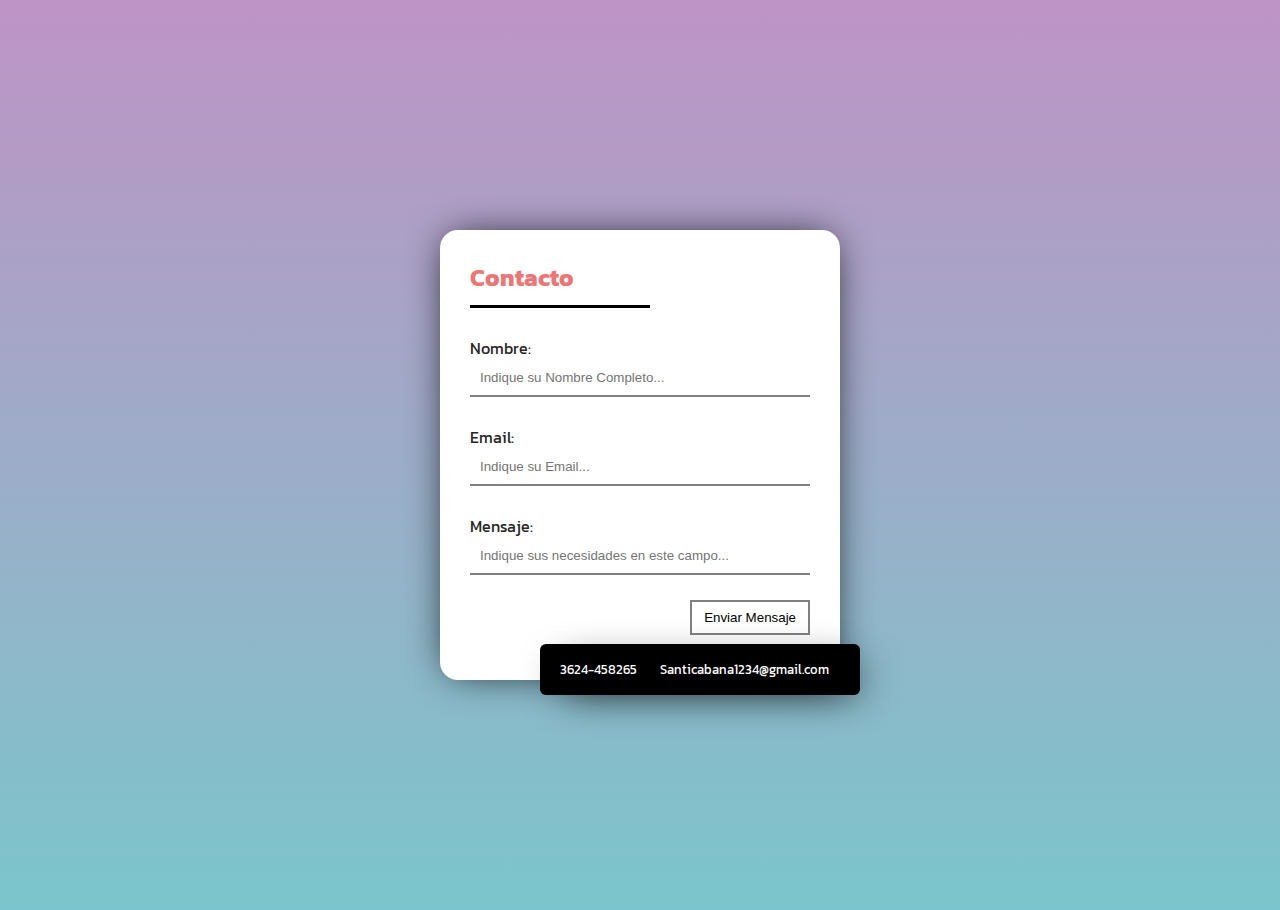
<file: contacto.html>
<!DOCTYPE html>
<html lang="en">
<head>
    <meta charset="UTF-8">
    <meta http-equiv="X-UA-Compatible" content="IE=edge">
    <meta name="viewport" content="width=device-width, initial-scale=1.0">
    <link rel="stylesheet" href="contacto.css">
    <link href="https://fonts.googleapis.com/css2?family=Oswald:wght@200;300;400;500;600&display=swap" rel="stylesheet">
    <link rel="preconnect" href="https://fonts.googleapis.com">
<link rel="preconnect" href="https://fonts.gstatic.com" crossorigin>
<link href="https://fonts.googleapis.com/css2?family=Kanit:ital,wght@0,200;0,300;1,100;1,200&display=swap" rel="stylesheet">
    <title>Contacto</title>
</head>
<body>
    
    
    <form class="form">
        <h2>Contacto</h2>
    
        <p type="Nombre:"> <input placeholder="Indique su Nombre Completo..."></p>
        <p type="Email:"> <input placeholder="Indique su Email..."></p>
        <p type="Mensaje:"> <input placeholder="Indique sus necesidades en este campo..."></p>
    
        <button>Enviar Mensaje</button>   
         
        <div>
            <span><i class="fa-duotone fa-phone"></i></span>3624-458265
            <span><i class="fa-solid fa-envelope"></i></span>Santicabana1234@gmail.com
            <span></span>
        </div>
    </form>
</body>
</html>
</file>
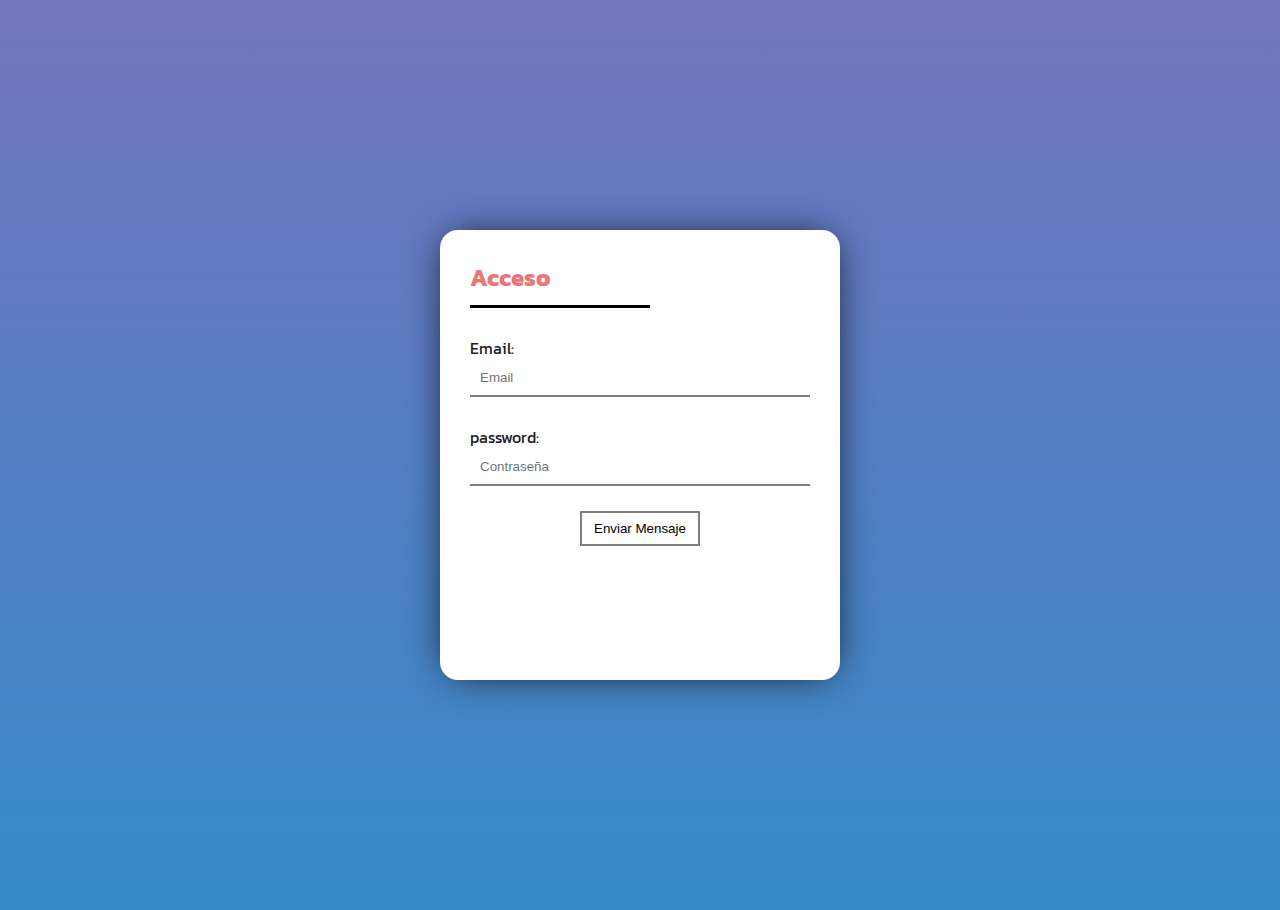
<file: login.html>
<!DOCTYPE html>
<html lang="en">
<head>
    <meta charset="UTF-8">
    <meta http-equiv="X-UA-Compatible" content="IE=edge">
    <meta name="viewport" content="width=device-width, initial-scale=1.0">
    <link rel="stylesheet" href="login.css">
    <title>Login</title>
</head>
<body>
    <!DOCTYPE html>
    <html lang="en">
    <head>
        <meta charset="UTF-8">
        <meta http-equiv="X-UA-Compatible" content="IE=edge">
        <meta name="viewport" content="width=device-width, initial-scale=1.0">
        <link rel="stylesheet" href="login.css">
        <link href="https://fonts.googleapis.com/css2?family=Oswald:wght@200;300;400;500;600&display=swap" rel="stylesheet">
        <link rel="preconnect" href="https://fonts.googleapis.com">
    <link rel="preconnect" href="https://fonts.gstatic.com" crossorigin>
    <link href="https://fonts.googleapis.com/css2?family=Kanit:ital,wght@0,200;0,300;1,100;1,200&display=swap" rel="stylesheet">
        <title>Contacto</title>
    </head>
    <body>
        
        
        <form class="form">
            <h2>Acceso</h2>
        
            
            <p type="Email:"> <input placeholder="Email"></p>
            <p type="password:"> <input placeholder="Contraseña"></p>
        
            <button>Enviar Mensaje</button>   
             
           
        </form>
    </body>
    </html>
</body>
</html>
</file>
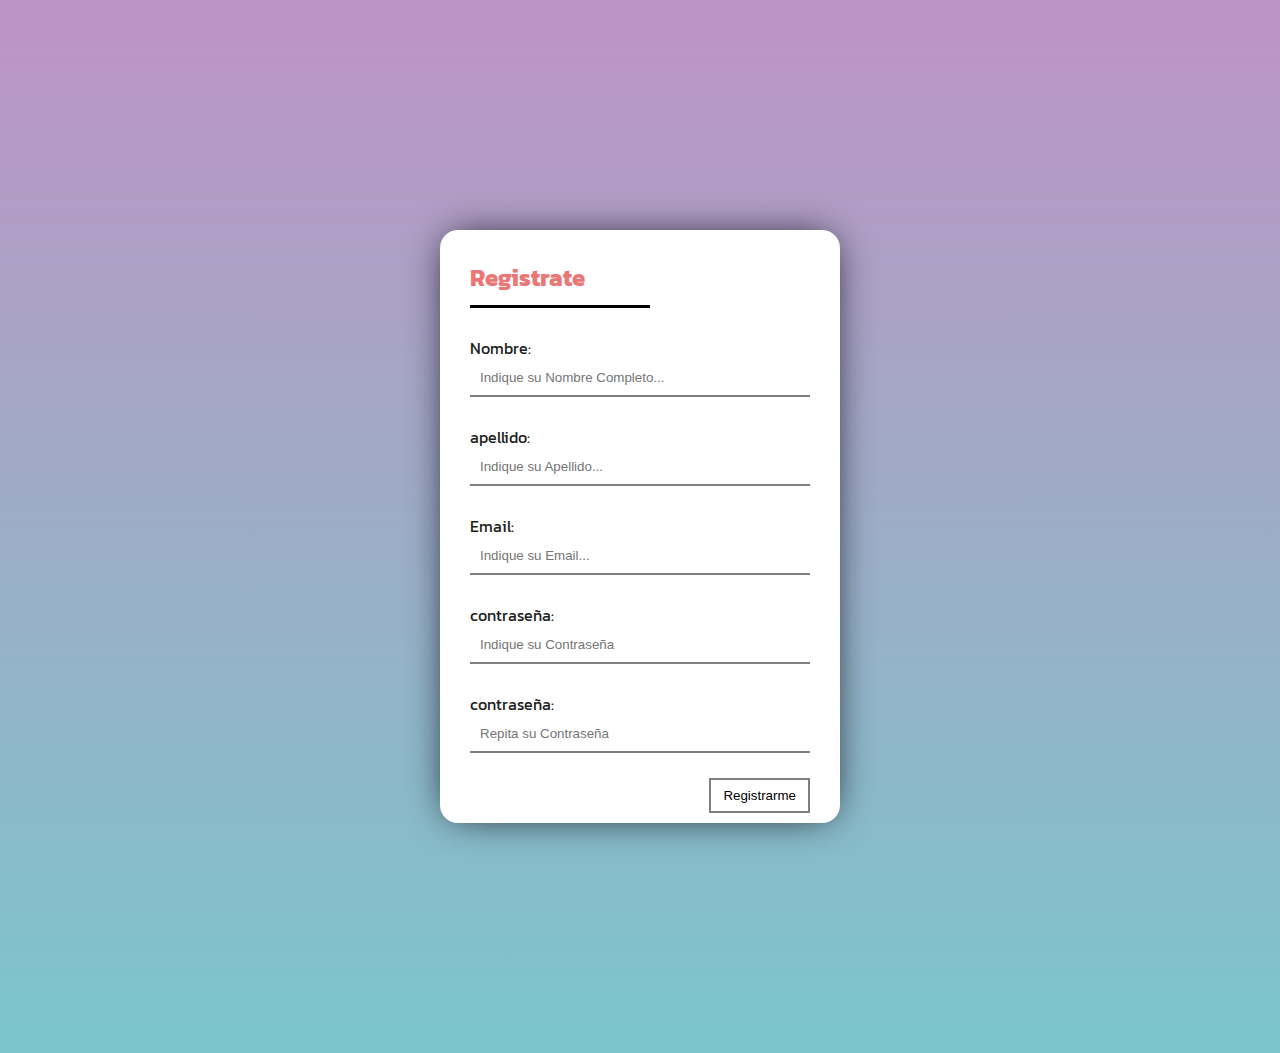
<file: register.html>
<!DOCTYPE html>
<html lang="en">
<head>
    <meta charset="UTF-8">
    <meta http-equiv="X-UA-Compatible" content="IE=edge">
    <meta name="viewport" content="width=device-width, initial-scale=1.0">
    <link rel="stylesheet" href="register.css">
    <link href="https://fonts.googleapis.com/css2?family=Oswald:wght@200;300;400;500;600&display=swap" rel="stylesheet">
    <link rel="preconnect" href="https://fonts.googleapis.com">
<link rel="preconnect" href="https://fonts.gstatic.com" crossorigin>
<link href="https://fonts.googleapis.com/css2?family=Kanit:ital,wght@0,200;0,300;1,100;1,200&display=swap" rel="stylesheet">
    <title>Instituto SO!</title>
</head>
<body>
    <form class="form">
        <h2>Registrate</h2>
    
        <p type="Nombre:"> <input placeholder="Indique su Nombre Completo..."></p>
        <p type="apellido:"> <input placeholder="Indique su Apellido..."></p>
        <p type="Email:"> <input placeholder="Indique su Email..."></p>
        <p type="contraseña:"> <input placeholder="Indique su Contraseña"></p>
        <p type="contraseña:"> <input placeholder="Repita su Contraseña"></p>

        
    
        <button>Registrarme</button>
        
        
        
    </form>
</body>
</html>
</file>
<file: contacto.css>
*{
    margin: 0;
    padding: 0;
    box-sizing: border-box;
}

body{
    background: linear-gradient(#BE93C5, #7BC6CC);
    -webkit-background-clip: text;
    color: transparent;
}


/* The header of the page. */
header{
    width: 100%;
    height: 80px;
    position: fixed;
    z-index: 1;
    background-color: rgb(255, 255, 255 );
    padding: 40px;
    
    
    
}




/* The container of the menu. */
.container__menu{
    max-width: 1200px;
    height: 100%;
    margin: auto;
    display: flex;
    justify-content: space-between;
   
    
}

/* Aligning the logo to the center of the header. */
.container__menu .logo{
    /*height: 100%;*/
   
    display: flex;
    align-items: center;
    
}
.container__menu .logo img{
    width: 150px;
    height: 130px;
    margin-bottom: 20px;
}

/* Setting the width of the image to 60px. */
.container__menu .logo h2{
    /*width: 100px;*/
    color: rgb(0, 0, 0);
    font-weight: 100;
    font-family: 'Alfa Slab One', cursive;
}
.container__menu .logo span{
    color: rgb(255, 0, 149);
    font-family: 'Alfa Slab One', cursive;
    display: inline;
}


/* Aligning the menu to the center of the header. */
.menu{
    display: flex;
    align-items: center;
}

/* Making the list items in the menu display in a row. */
.menu ul{
    display: flex;
}

/* Making the list items in the menu display in a row. */
.menu ul li{
    list-style: none;
    margin-left: 36px;
}

/* Styling the links in the menu. */
.menu ul li a{
    text-decoration: none;
    font-size: 16px;
    background: linear-gradient(#FF9A9E,#FAD0C4);
    -webkit-background-clip: text;
    color: transparent; 
    color: rgb(0, 0, 0);
    font-family: 'Alfa Slab One', cursive;
}

/* Changing the color of the links in the menu when the mouse is over them. */
.menu ul li a:hover{
   background: rgb(249, 175, 255) ;
    border-radius: 6px;
    border-width: 50px;
}

















































































.form{
    width: 400px;
    height: 450px;
    background-color: white;
    border-radius: 18px;
    box-shadow: 0 0 40px -10px black;
    margin:calc(50vh - 220px) auto;
    padding: 20px 30px ;
    max-width:calc(100vw -40px) ;
    box-sizing: border-box;
    font-family: 'Kanit', sans-serif;
    position: relative;
    background-image: url(/img/);
    background-position: center;
    background-repeat: no-repeat;
}

h2{
    margin: 10px 0;
    padding-bottom: 10px;
    width: 180px;
    color: rgb(235, 118, 118);
    border-bottom: 3px solid black;
}

input{
    width: 100%;
    padding: 10px;
    box-sizing: border-box;
    background: none;
    outline: none;
    resize: none;
    border: 0;
    font-family: 'Gill Sans', 'Gill Sans MT', Calibri, 'Trebuchet MS', sans-serif;
    transition: all .3s;
    border-bottom: 2px solid grey;

}

input:focus{
    border-bottom: 2px solid lightblue;
}

p::before{
    content: attr(type);
    display: block;
    margin: 28px 0 0;
    font-size: 16px;
    color: rgb(39, 37, 37);
}

button{
    float: right;
    padding: 8px 12px;
    margin: 25px 0 0;
    font-family: 'Gill Sans', 'Gill Sans MT', Calibri, 'Trebuchet MS', sans-serif;
    border: 2px solid gray;
    background: 0;
    color: black;
    cursor: pointer;
    transition: all .3s;
}

button:hover{
    background: gray;
    color: white;
}



div{
    position: absolute;
    bottom: -15px;
    right: -20px;
    background: black;
    color: white;
    width: 320px;
    padding: 16px 4px 16px 0;
    border-radius: 6px;
    font-size: 13px;
    box-shadow: 10px 10px 40px -14px #000;
}

span{
    margin: 0 5px 0 15px;

}
</file>
<file: login.css>
*{
    margin: 0;
    padding: 0;
    box-sizing: border-box;
}

body{
    background: linear-gradient(#7474BF,#348AC7 );
    -webkit-background-clip: text;
    color: transparent;
}


.form{
    width: 400px;
    height: 450px;
    background-color: white;
    border-radius: 18px;
    box-shadow: 0 0 40px -10px black;
    margin:calc(50vh - 220px) auto;
    padding: 20px 30px ;
    max-width:calc(100vw -40px) ;
    box-sizing: border-box;
    font-family: 'Kanit', sans-serif;
    position: relative;
    background-image: url(/img/);
    background-position: center;
    background-repeat: no-repeat;
}

h2{
    margin: 10px 0;
    padding-bottom: 10px;
    width: 180px;
    color: rgb(235, 118, 118);
    border-bottom: 3px solid black;
}

input{
    width: 100%;
    padding: 10px;
    box-sizing: border-box;
    background: none;
    outline: none;
    resize: none;
    border: 0;
    font-family: 'Gill Sans', 'Gill Sans MT', Calibri, 'Trebuchet MS', sans-serif;
    transition: all .3s;
    border-bottom: 2px solid grey;

}

input:focus{
    border-bottom: 2px solid lightblue;
}

p::before{
    content: attr(type);
    display: block;
    margin: 28px 0 0;
    font-size: 16px;
    color: rgb(32, 29, 29);
}

button{
    float: left;
    padding: 8px 12px;
    margin: 25px 110px 0;
    font-family: 'Gill Sans', 'Gill Sans MT', Calibri, 'Trebuchet MS', sans-serif;
    border: 2px solid gray;
    background: 0;
    color: black;
    cursor: pointer;
    transition: all .3s;
}

button:hover{
    background: gray;
    color: white;
}



div{
    position: absolute;
    bottom: -15px;
    right: -20px;
    background: black;
    color: white;
    width: 320px;
    padding: 16px 4px 16px 0;
    border-radius: 6px;
    font-size: 13px;
    box-shadow: 10px 10px 40px -14px #000;
}

span{
    margin: 0 5px 0 15px;

}
</file>
<file: register.css>
*{
    margin: 0;
    padding: 0;
    box-sizing: border-box;
}

body{
    background: linear-gradient(#BE93C5, #7BC6CC);
    -webkit-background-clip: text;
    color: transparent;
}


.form{
    width: 400px;
    height: 593px;
    background-color: white;
    border-radius: 18px;
    box-shadow: 0 0 40px -10px black;
    margin:calc(50vh - 220px) auto;
    padding: 20px 30px ;
    max-width:calc(100vw -40px) ;
    box-sizing: border-box;
    font-family: 'Kanit', sans-serif;
    position: relative;
    background-image: url(/img/);
    background-position: center;
    background-repeat: no-repeat;
}

h2{
    margin: 10px 0;
    padding-bottom: 10px;
    width: 180px;
    color: rgb(235, 118, 118);
    border-bottom: 3px solid black;
}

input{
    width: 100%;
    padding: 10px;
    box-sizing: border-box;
    background: none;
    outline: none;
    resize: none;
    border: 0;
    font-family: 'Gill Sans', 'Gill Sans MT', Calibri, 'Trebuchet MS', sans-serif;
    transition: all .3s;
    border-bottom: 2px solid grey;

}

input:focus{
    border-bottom: 2px solid lightblue;
}

p::before{
    content: attr(type);
    display: block;
    margin: 28px 0 0;
    font-size: 16px;
    color: rgb(32, 29, 29);
}

button{
    float: right;
    padding: 8px 12px;
    margin: 25px 0 0;
    font-family: 'Gill Sans', 'Gill Sans MT', Calibri, 'Trebuchet MS', sans-serif;
    border: 2px solid gray;
    background: 0;
    color: black;
    cursor: pointer;
    transition: all .3s;
}

button:hover{
    background: gray;
    color: white;
}



div{
    position: absolute;
    bottom: -15px;
    right: -20px;
    background: black;
    color: white;
    width: 320px;
    padding: 16px 4px 16px 0;
    border-radius: 6px;
    font-size: 13px;
    box-shadow: 10px 10px 40px -14px #000;
}

span{
    margin: 0 5px 0 15px;

}
</file>
